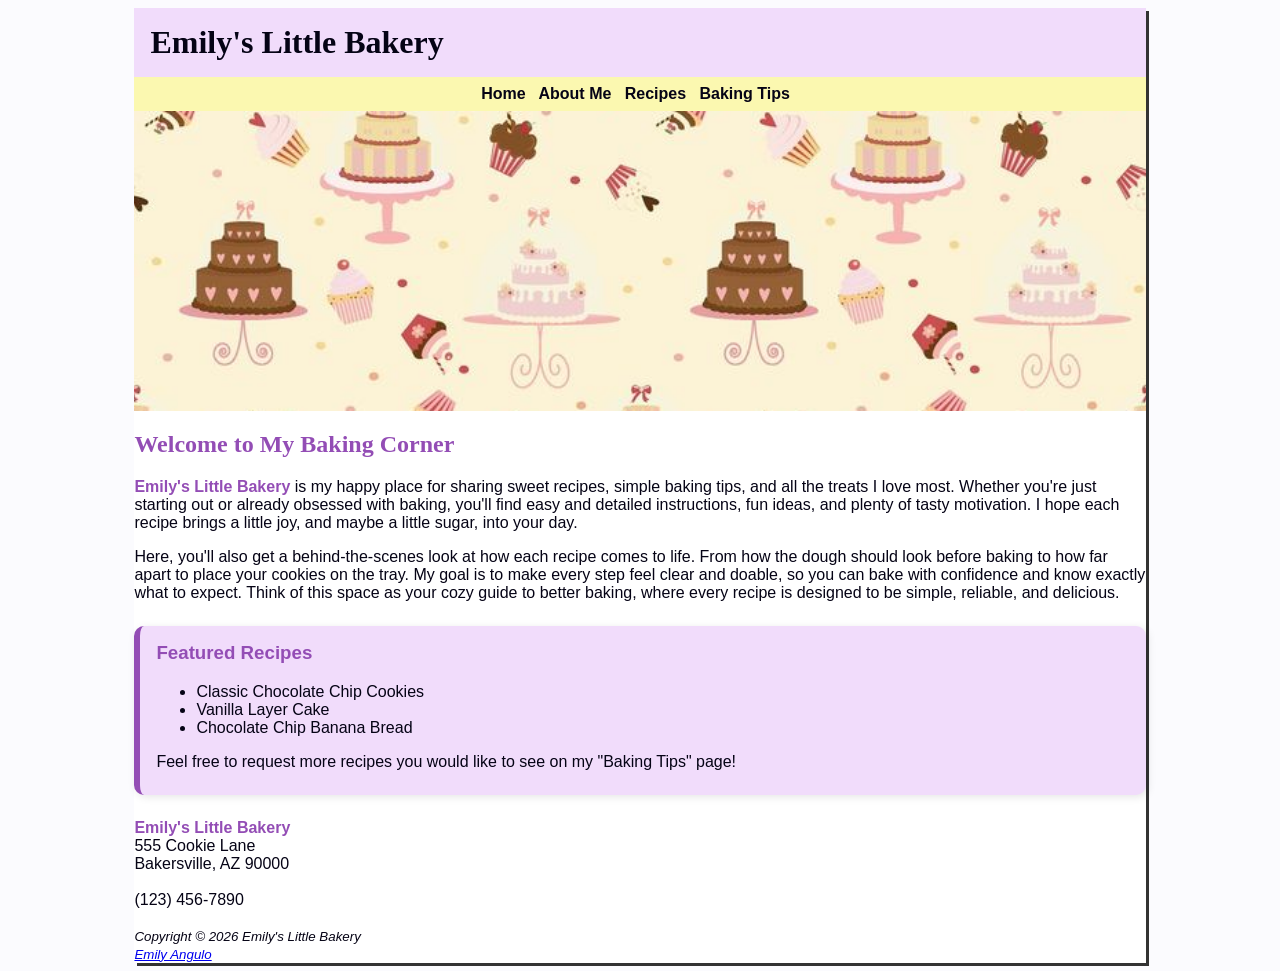
<file: index.html>
<!DOCTYPE html>
<html lang="en">

    <head>
        <!-- Google tag (gtag.js) -->
        <script async src="https://www.googletagmanager.com/gtag/js?id=G-M5TQJH4PD2"></script>
        <script>
            window.dataLayer = window.dataLayer || [];
            function gtag(){dataLayer.push(arguments);}
            gtag('js', new Date());

            gtag('config', 'G-M5TQJH4PD2');
        </script>

        <meta charset="UTF-8">
        <meta name="viewport" content="width=device-width, initial-scale=1.0">
        <meta name="description" content="Emily's Little Bakery is a home baking blog where Emily shares her favorite recipes, baking tips, and sweet treats. Join her in the kitchen for delicious fun!">
        <title>Emily's Little Bakery — Home</title>
        <link rel="stylesheet" type="text/css" href="baking.css">
    </head>

    <body>
    <div id="wrapper">

        <header>
            <h1>Emily's Little Bakery</h1>
        </header>

        <nav>
            <b>
                <a href="index.html">Home</a>&nbsp;&nbsp;
                <a href="about.html">About Me</a>&nbsp;&nbsp;
                <a href="recipes.html">Recipes</a>&nbsp;&nbsp;
                <a href="tips.html">Baking Tips</a>&nbsp;&nbsp;
            </b>
        </nav>

        <div id="homehero"></div>

        <main>
            <h2>Welcome to My Baking Corner</h2>
            <p><span class="brand">Emily's Little Bakery</span> is my happy place for sharing sweet recipes, simple baking tips, and all the treats I love most. Whether you're just starting out or already obsessed with baking, you'll find easy and detailed instructions, fun ideas, and plenty of tasty motivation. I hope each recipe brings a little joy, and maybe a little sugar, into your day.</p>
            <p>Here, you'll also get a behind-the-scenes look at how each recipe comes to life. From how the dough should look before baking to how far apart to place your cookies on the tray. My goal is to make every step feel clear and doable, so you can bake with confidence and know exactly what to expect. Think of this space as your cozy guide to better baking, where every recipe is designed to be simple, reliable, and delicious.</p>
            
            <section>
                <h3>Featured Recipes</h3>
                <ul>
                    <li>Classic Chocolate Chip Cookies</li>
                    <li>Vanilla Layer Cake</li>
                    <li>Chocolate Chip Banana Bread</li>
                </ul>
                <p> Feel free to request more recipes you would like to see on my "Baking Tips" page!</p>
            </section>
            
            <div>
                <span class="brand">Emily's Little Bakery</span><br>
                555 Cookie Lane<br>
                Bakersville, AZ 90000<br><br>
                (123) 456-7890<br><br>
            </div>
        </main>

        <footer>
            <small><i>
                Copyright © 2026 Emily's Little Bakery<br>
                <a href="mailto:emily@angulo.com">Emily Angulo</a>
            </i></small>
        </footer>
    </div>
    </body>

</html>
</file>
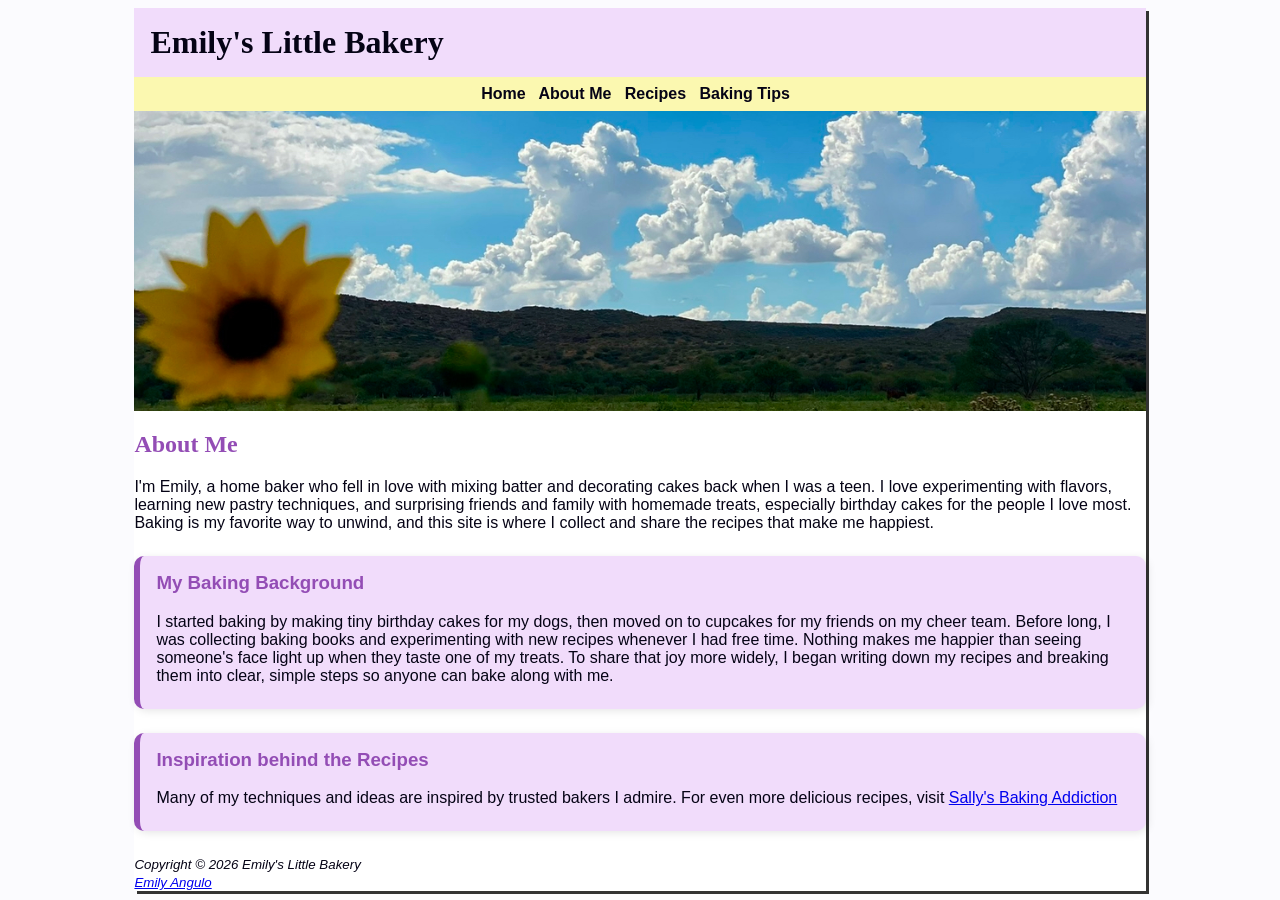
<file: about.html>
<!DOCTYPE html>
<html lang="en">

    <head>
        <!-- Google tag (gtag.js) -->
        <script async src="https://www.googletagmanager.com/gtag/js?id=G-M5TQJH4PD2"></script>
        <script>
            window.dataLayer = window.dataLayer || [];
            function gtag(){dataLayer.push(arguments);}
            gtag('js', new Date());

            gtag('config', 'G-M5TQJH4PD2');
        </script>
        
        <meta charset="utf-8" />
        <meta name="viewport" content="width=device-width, initial-scale=1.0">
        <title>Emily's Little Bakery :: About Me</title>
        <meta name="description" content="Emily's Little Bakery is a home baking blog where Emily shares her favorite recipes, baking tips, and sweet treats. Join her in the kitchen for delicious fun!">
        <link rel="stylesheet" type="text/css" href="baking.css">
    </head>

    <body>
    <div id="wrapper">
        <header>
            <h1>Emily's Little Bakery</h1>
        </header>

        <nav>
            <b>
                <a href="index.html">Home</a>&nbsp;&nbsp;
                <a href="about.html">About Me</a>&nbsp;&nbsp;
                <a href="recipes.html">Recipes</a>&nbsp;&nbsp;
                <a href="tips.html">Baking Tips</a>&nbsp;&nbsp;
            </b>
        </nav>

        <div id="abouthero"></div>

        <main>
            <h2>About Me</h2>
            <p>I'm Emily, a home baker who fell in love with mixing batter and decorating cakes back when I was a teen. I love experimenting with flavors, learning new pastry techniques, and surprising friends and family with homemade treats, especially birthday cakes for the people I love most. Baking is my favorite way to unwind, and this site is where I collect and share the recipes that make me happiest.</p>

            <section>
                <h3>My Baking Background</h3>
                <p>I started baking by making tiny birthday cakes for my dogs, then moved on to cupcakes for my friends on my cheer team. Before long, I was collecting baking books and experimenting with new recipes whenever I had free time. Nothing makes me happier than seeing someone's face light up when they taste one of my treats. To share that joy more widely, I began writing down my recipes and breaking them into clear, simple steps so anyone can bake along with me.</p>
            </section>

            <section>
                <h3>Inspiration behind the Recipes</h3>
                <p>Many of my techniques and ideas are inspired by trusted bakers I admire. For even more delicious recipes, visit
                    <a href="https://sallysbakingaddiction.com" target="_blank">Sally's Baking Addiction</a>
                </p>
            </section>
        </main>

        <footer>
            <small><i>
                Copyright © 2026 Emily's Little Bakery<br>
                <a href="mailto:emily@angulo.com">Emily Angulo</a>
            </i></small>
        </footer>
    </div>
    </body>

</html>
</file>
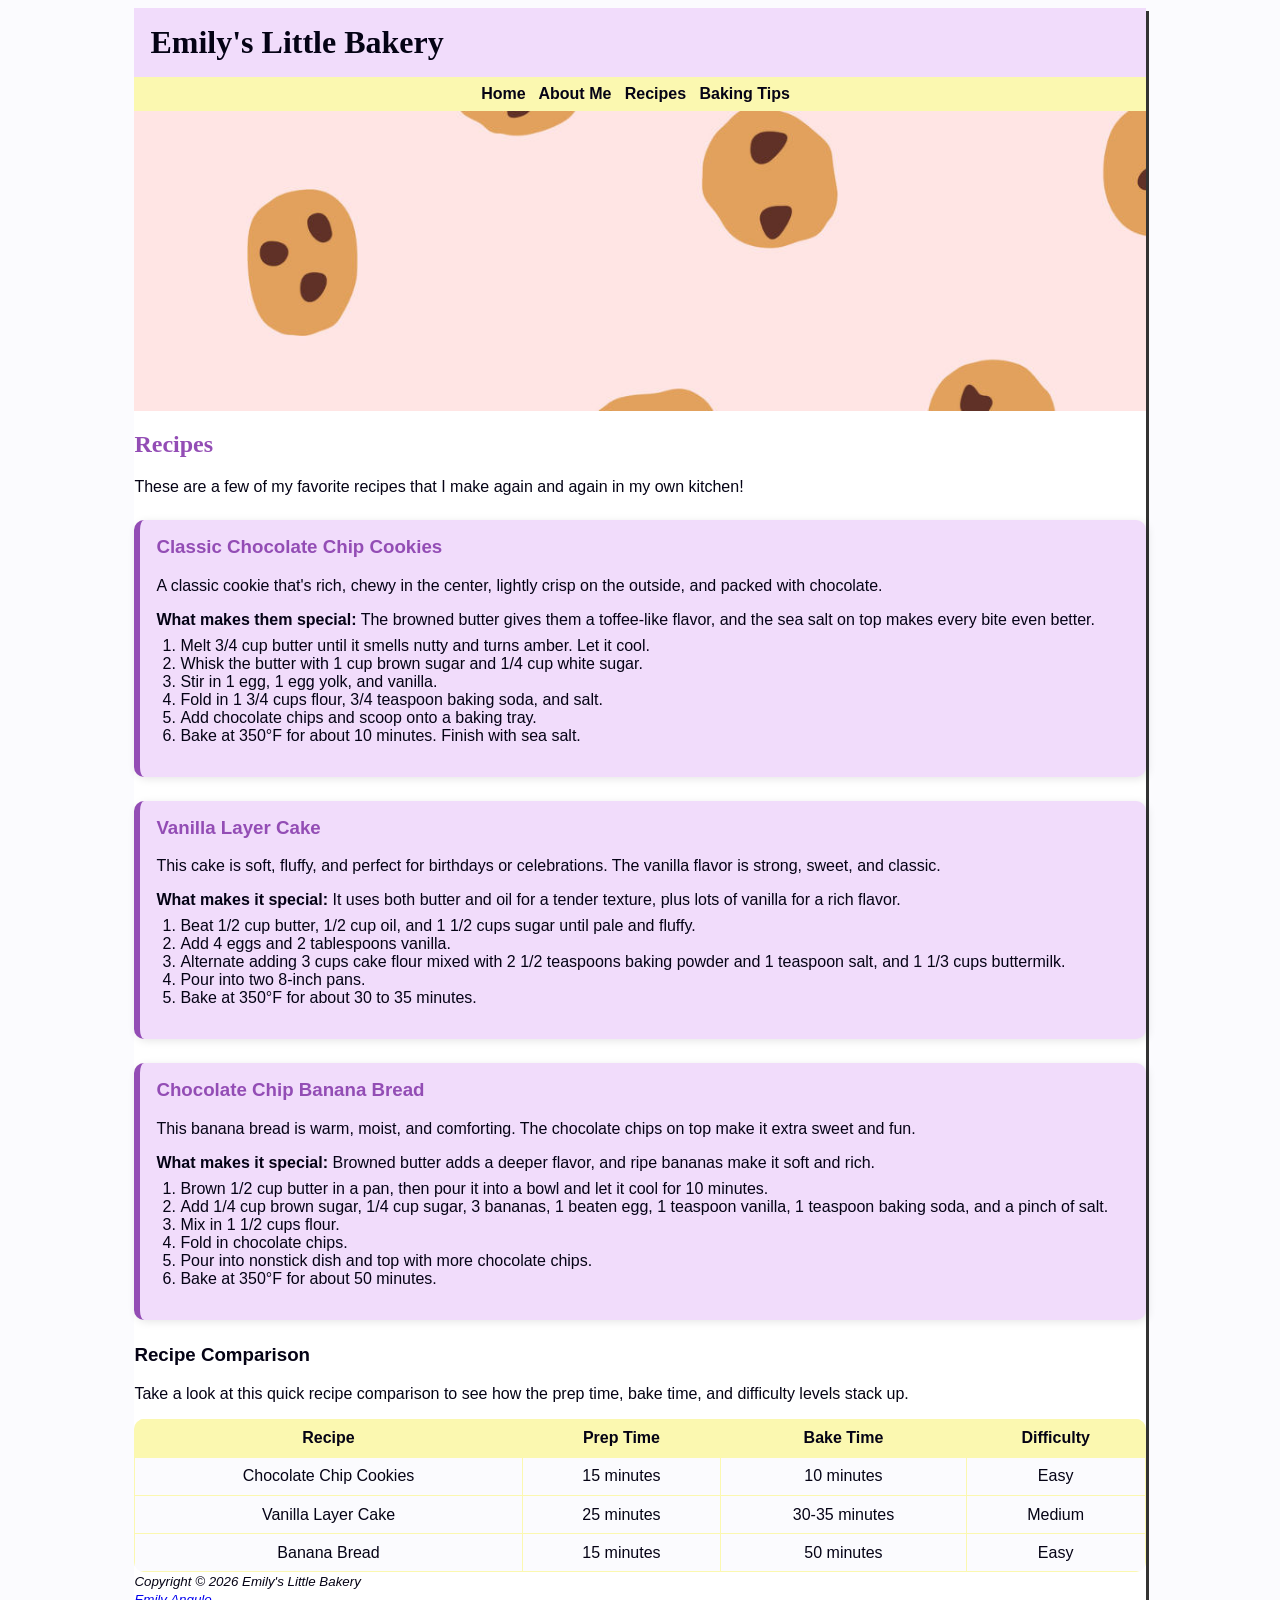
<file: recipes.html>
<!DOCTYPE html>
<html lang="en">

    <head>
        <!-- Google tag (gtag.js) -->
        <script async src="https://www.googletagmanager.com/gtag/js?id=G-M5TQJH4PD2"></script>
        <script>
            window.dataLayer = window.dataLayer || [];
            function gtag(){dataLayer.push(arguments);}
            gtag('js', new Date());

            gtag('config', 'G-M5TQJH4PD2');
        </script>
        
        <meta charset="utf-8" />
        <meta name="viewport" content="width=device-width, initial-scale=1.0">
        <meta name="description" content="Emily's Little Bakery is a home baking blog where Emily shares her favorite recipes, baking tips, and sweet treats. Join her in the kitchen for delicious fun!">
        <title>Emily's Little Bakery :: Recipes</title>
        <link rel="stylesheet" type="text/css" href="baking.css">
    </head>

    <body>
    <div id="wrapper">
        <header><h1>Emily's Little Bakery</h1></header>

        <nav>
            <b>
                <a href="index.html">Home</a>&nbsp;&nbsp;
                <a href="about.html">About Me</a>&nbsp;&nbsp;
                <a href="recipes.html">Recipes</a>&nbsp;&nbsp;
                <a href="tips.html">Baking Tips</a>&nbsp;&nbsp;
            </b>
        </nav>

        <div id="recipeshero"></div>

        <main>
            <h2>Recipes</h2>
            <p>These are a few of my favorite recipes that I make again and again in my own kitchen!</p>

           <section>
                <h3>Classic Chocolate Chip Cookies</h3>
                <p>A classic cookie that's rich, chewy in the center, lightly crisp on the outside, and packed with chocolate.</p>
                <p><strong>What makes them special:</strong> The browned butter gives them a toffee-like flavor, and the sea salt on top makes every bite even better.</p>
                <ol>
                    <li>Melt 3/4 cup butter until it smells nutty and turns amber. Let it cool.</li>
                    <li>Whisk the butter with 1 cup brown sugar and 1/4 cup white sugar.</li>
                    <li>Stir in 1 egg, 1 egg yolk, and vanilla.</li>
                    <li>Fold in 1 3/4 cups flour, 3/4 teaspoon baking soda, and salt.</li>
                    <li>Add chocolate chips and scoop onto a baking tray.</li>
                    <li>Bake at 350&deg;F for about 10 minutes. Finish with sea salt.</li>
                </ol>
            </section>

            <section>
                <h3>Vanilla Layer Cake</h3>
                <p>This cake is soft, fluffy, and perfect for birthdays or celebrations. The vanilla flavor is strong, sweet, and classic.</p>
                <p><strong>What makes it special:</strong> It uses both butter and oil for a tender texture, plus lots of vanilla for a rich flavor.</p>
                <ol>
                    <li>Beat 1/2 cup butter, 1/2 cup oil, and 1 1/2 cups sugar until pale and fluffy.</li>
                    <li>Add 4 eggs and 2 tablespoons vanilla.</li>
                    <li>Alternate adding 3 cups cake flour mixed with 2 1/2 teaspoons baking powder and 1 teaspoon salt, and 1 1/3 cups buttermilk.</li>
                    <li>Pour into two 8-inch pans.</li>
                    <li>Bake at 350&deg;F for about 30 to 35 minutes.</li>
                </ol>
            </section>

            <section>
                <h3>Chocolate Chip Banana Bread</h3>
                <p>This banana bread is warm, moist, and comforting. The chocolate chips on top make it extra sweet and fun.</p>
                <p><strong>What makes it special:</strong> Browned butter adds a deeper flavor, and ripe bananas make it soft and rich.</p>
                <ol>
                    <li>Brown 1/2 cup butter in a pan, then pour it into a bowl and let it cool for 10 minutes.</li>
                    <li>Add 1/4 cup brown sugar, 1/4 cup sugar, 3 bananas, 1 beaten egg, 1 teaspoon vanilla, 1 teaspoon baking soda, and a pinch of salt.</li>
                    <li>Mix in 1 1/2 cups flour.</li>
                    <li>Fold in chocolate chips.</li>
                    <li>Pour into nonstick dish and top with more chocolate chips.</li>
                    <li>Bake at 350&deg;F for about 50 minutes.</li>
                </ol>
            </section>

            <h3>Recipe Comparison</h3>
            <p>Take a look at this quick recipe comparison to see how the prep time, bake time, and difficulty levels stack up.</p>
            <table>
                <tr>
                    <th>Recipe</th>
                    <th>Prep Time</th>
                    <th>Bake Time</th>
                    <th>Difficulty</th>
                </tr>
                <tr>
                    <td>Chocolate Chip Cookies</td>
                    <td>15 minutes</td>
                    <td>10 minutes</td>
                    <td>Easy</td>
                </tr>
                <tr>
                    <td>Vanilla Layer Cake</td>
                    <td>25 minutes</td>
                    <td>30-35 minutes</td>
                    <td>Medium</td>
                </tr>
                <tr>
                    <td>Banana Bread</td>
                    <td>15 minutes</td>
                    <td>50 minutes</td>
                    <td>Easy</td>
                </tr>
            </table>
        </main>

        <footer>
            <small><i>
                Copyright © 2026 Emily's Little Bakery<br>
                <a href="mailto:emily@angulo.com">Emily Angulo</a>
            </i></small>
        </footer>
    </div>
    </body>

</html>
</file>
<file: baking.css>
/* Color variables */
:root{
  --text: #050315;
  --background: #fbfbfe;
  --primary: #f1dcfb;
  --secondary: #934db5;
  --accent: #fbf8b0;
}

/* Global styles */
body{
  background-color: var(--background);
  color: var(--text);
  font-family: Arial, Helvetica, sans-serif;
}

/* Header Styles */
header{
  background-color: var(--primary);
  color: var(--text);
  padding: 1em;
}

/* Navigation styles */
nav{
  background-color: var(--accent);
  font-weight: bold;
  padding: 0.5em 1em;
  text-align: center;
}

/* Page title */
h1{
  font-family: Georgia, "Times New Roman", serif;
  margin: 0;
}

/* Section heading */
h2{
  color: var(--secondary);
  font-family: Georgia, "Times New Roman", serif;
}

/* Description term */
dt{
  color: var(--text);
  font-weight: bold;
}

/* Highlighted site name (used via <span class="brand">Emily's Little Bakery</span>) */
.brand{
  color: var(--secondary);
  font-weight: bold;
}

table {
  width: 100%;
  border-collapse: collapse;
  margin-top: 1rem;
  background-color: #fbfbfe;
  border-radius: 10px;
  overflow: hidden;
}

th, td {
  border: 1px solid #fbf8b0;
  padding: 0.6rem;
  text-align: center;
}

th {
  background-color: #fbf8b0;
  color: #050315;
}

section {
  background-color: var(--primary);
  margin: 1.5rem 0;
  padding: 1rem;
  border-radius: 10px;
  border-left: 6px solid var(--secondary);
  box-shadow: 2px 2px 8px rgba(0, 0, 0, 0.1);
}

section h3 {
  margin-top: 0;
  color: var(--secondary);
}

section p {
  margin-bottom: 0.5rem;
  color: var(--text);
}

section ol {
  margin-top: 0.5rem;
  padding-left: 1.5rem;
}

form {
  background-color: var(--accent);
  padding: 1rem;
  border-radius: 10px;
  margin-top: 1rem;
}

label {
  font-weight: bold;
  color: var(--text);
}

input, textarea {
  width: 100%;
  padding: 0.5rem;
  margin-top: 0.3rem;
  border: 1px solid var(--secondary);
  border-radius: 5px;
}

input[type="submit"] {
  background-color: var(--secondary);
  color: var(--background);
  border: none;
  margin-top: 1rem;
  cursor: pointer;
}

input[type="submit"]:hover {
  background-color: var(--accent);
  color: var(--text);
}

video{
  display: block;
  margin: 1em auto;
}

nav a {
  text-decoration: none;
  color: var(--text)
}

nav a:hover {
  color: var(--secondary)
}

#wrapper{
  width: 80%;
  margin: 0 auto;
  background-color: #ffffff;
  min-width: 960px;
  max-width: 2048px;
  box-shadow: 3px 3px #333333;
}

#homehero{
  height: 300px;
  background-image: url(cake.jpg);
  background-size: cover;
  background-position: center;
  background-repeat: no-repeat;
}

#abouthero{
  height: 300px;
  background-image: url(flower.jpg);
  background-size: cover;
  background-position: center;
  background-repeat: no-repeat;
}

#recipeshero{
  height: 300px;
  background-image: url(choccookie.jpg);
  background-size: cover;
  background-position: center;
  background-repeat: no-repeat;
}

#tipshero{
  height: 300px;
  background-image: url(measure.jpg);
  background-size: cover;
  background-position: center;
  background-repeat: no-repeat;
}
</file>
